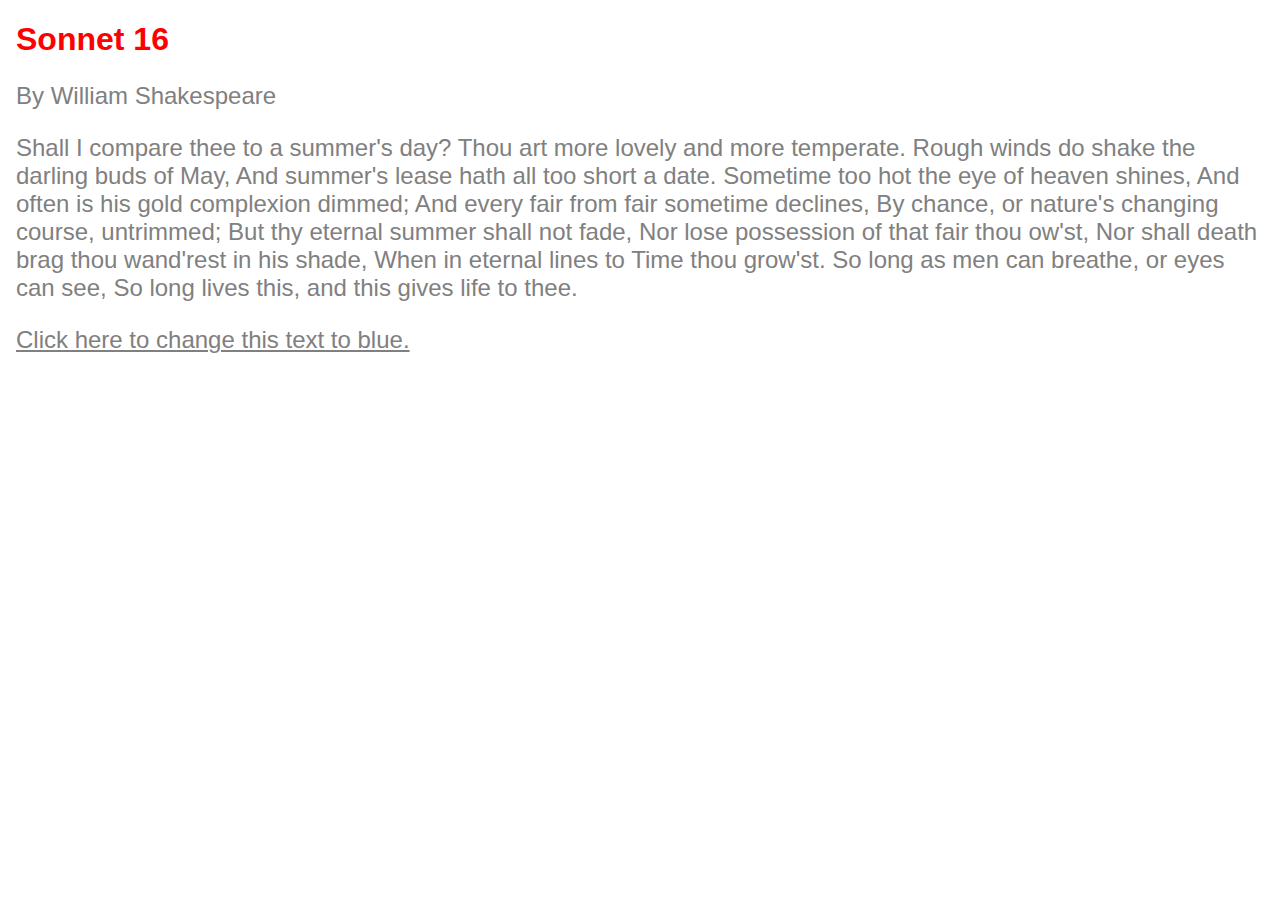
<file: junk/class1/HTML_example/index.html>
<!DOCTYPE html>
<html>
    <head>
        <title>Pratt Institute - Mining the Open Web Visualization Template</title>
        <link rel="stylesheet" href="style.css">
</head>
<body>
    <h1>Sonnet 16</h1>
    <p>By William Shakespeare</p>
    <p>Shall I compare thee to a summer's day?
    Thou art more lovely and more temperate.
        Rough winds do shake the darling buds of May,
        And summer's lease hath all too short a date.
        Sometime too hot the eye of heaven shines,
        And often is his gold complexion dimmed;
        And every fair from fair sometime declines,
        By chance, or nature's changing course, untrimmed;
        But thy eternal summer shall not fade,
        Nor lose possession of that fair thou ow'st,
        Nor shall death brag thou wand'rest in his shade,
        When in eternal lines to Time thou grow'st.
             So long as men can breathe, or eyes can see,
             So long lives this, and this gives life to thee.
    </p>

    <p id="click">Click here to change this text to blue.
    </p>
    <script src="script.js"></script>

    <!-- Let's edit this page to embed a CARTO map -->

</body>
</html>
</file>
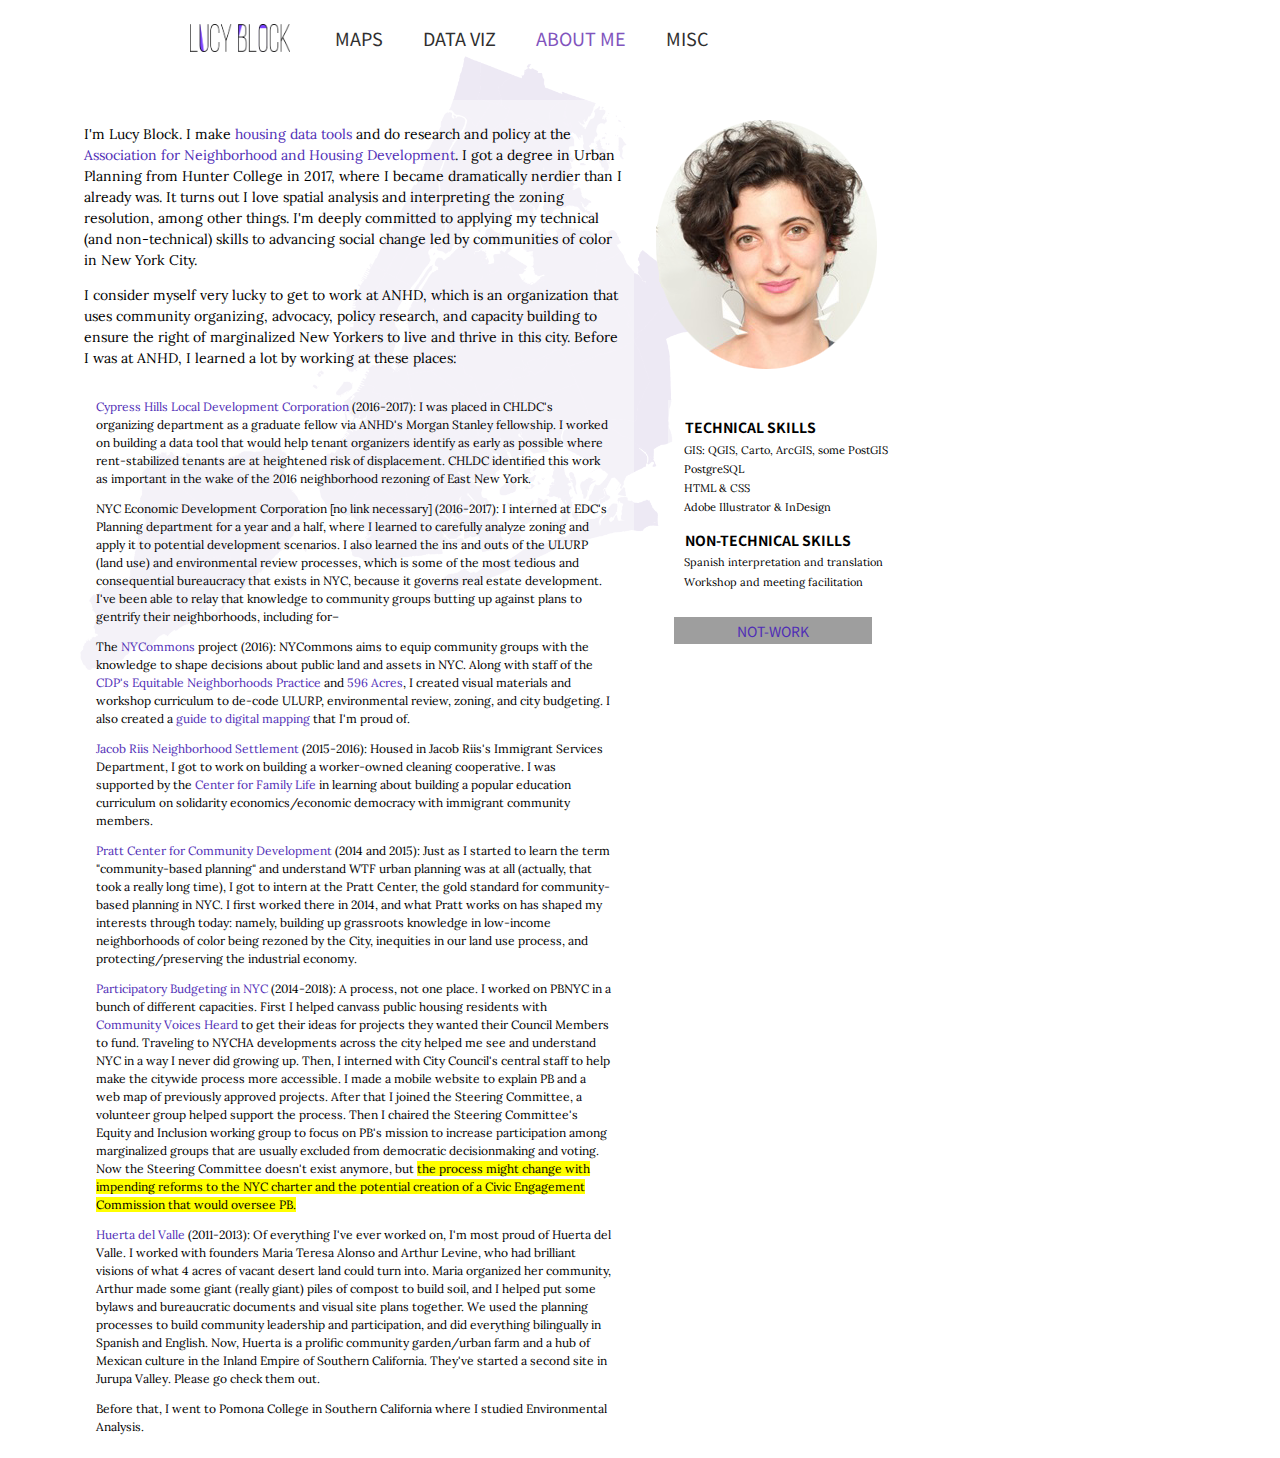
<file: about.html>
<!DOCTYPE html>
<html>
<head>
<title>Lucy Block Maps + Data Viz</title>
<link rel="stylesheet" href="assets/style.css" type="text/css" />
<link href="https://fonts.googleapis.com/css?family=Lora|Noto+Sans+JP" rel="stylesheet" />
<link rel="icon" type="image/png" href="images/lb.png" />
</head>
<body>
        <!-- Needs mobile styling for narrow viewport -->
    <nav class="navbar">
        <div class="container-nav">
            <ul class="navbar-list">
                <li class="navbar-item">
                    <a class="navbar-link light" href="/"><img src="images/lucyblock.png" id="lblogo"></a>
                </li>
                <li class="navbar-item">
                    <a class="navbar-link light" href="https://www.displacementalert.org/about">MAPS</a>
                </li>    
                <li class="navbar-item"><a class="navbar-link light" href="https://www.displacementalert.org/contact-us">DATA VIZ</a>
                </li>
                                    <li class="navbar-item">
                                        <a class="navbar-link light active" href="/about">ABOUT ME</a>
                                    </li>
                <li class="navbar-item"><a class="navbar-link light" href="https://www.displacementalert.org/contact-us">MISC</a>
                </li>
        </ul>
    </div>
</nav>
<div class="mepic">
    <img src="images/myface.png" alt="My face">
</div>
<div class = "blocktext"> 
    <p>
        I'm Lucy Block. I make <a href="http://displacementalert.org" target="_blank">housing data tools</a> and do research and policy at the <a href="http://anhd.org" target="_blank">Association for Neighborhood and Housing Development</a>. I got a degree in Urban Planning from Hunter College in 2017, where I became dramatically nerdier than I already was. It turns out I love spatial analysis and interpreting the zoning resolution, among other things. I'm deeply committed to applying my technical (and non-technical) skills to advancing social change led by communities of color in New York City. 
    </p>
    <p>
        I consider myself very lucky to get to work at ANHD, which is an organization that uses community organizing, advocacy, policy research, and capacity building to ensure the right of marginalized New Yorkers to live and thrive in this city. Before I was at ANHD, I learned a lot by working at these places:
    </p>
    <div class="worklist">
        <p>
            <a href="http://www.cypresshills.org/" target="_blank">Cypress Hills Local Development Corporation</a> (2016-2017): I was placed in CHLDC's organizing department as a graduate fellow via ANHD's Morgan Stanley fellowship. I worked on building a data tool that would help tenant organizers identify as early as possible where rent-stabilized tenants are at heightened risk of displacement. CHLDC identified this work as important in the wake of the 2016 neighborhood rezoning of East New York.
        </p>
        <p>
            NYC Economic Development Corporation [no link necessary] (2016-2017): I interned at EDC's Planning department for a year and a half, where I learned to carefully analyze zoning and apply it to potential development scenarios. I also learned the ins and outs of the ULURP (land use) and environmental review processes, which is some of the most tedious and consequential bureaucracy that exists in NYC, because it governs real estate development. I've been able to relay that knowledge to community groups butting up against plans to gentrify their neighborhoods, including for&ndash;
        </p>
        <p>
            The <a href="http://nycommons.org/" target="_blank">NYCommons</a> project (2016): NYCommons aims to equip community groups with the knowledge to shape decisions about public land and assets in NYC. Along with staff of the <a href="https://cdp.urbanjustice.org/cdp-equitable-neighborhoods target="_blank">CDP's Equitable Neighborhoods Practice</a> and <a href="http://596acres.org/" target="_blank">596 Acres</a>, I created visual materials and workshop curriculum to de-code ULURP, environmental review, zoning, and city budgeting. I also created a <a href="https://nycommons.org/resources/make-digital-map/" target="_blank">guide to digital mapping</a> that I'm proud of.
        </p>
        <p>
            <a href="http://www.riissettlement.org" target="_blank">Jacob Riis Neighborhood Settlement</a> (2015-2016): Housed in Jacob Riis's Immigrant Services Department, I got to work on building a worker-owned cleaning cooperative. I was supported by the <a href="https://www.facebook.com/CenterforFamilyLifeSunsetPark/" target="_blank">Center for Family Life</a> in learning about building a popular education curriculum on solidarity economics/economic democracy with immigrant community members. 
        </p>
        <p>
            <a href="https://www.prattcenter.net/" target="_blank">Pratt Center for Community Development</a> (2014 and 2015): Just as I started to learn the term "community-based planning" and understand WTF urban planning was at all (actually, that took a really long time), I got to intern at the Pratt Center, the gold standard for community-based planning in NYC. I first worked there in 2014, and what Pratt works on has shaped my interests through today: namely, building up grassroots knowledge in low-income neighborhoods of color being rezoned by the City, inequities in our land use process, and protecting/preserving the industrial economy. 
        </p>
        <p>
            <a href="https://council.nyc.gov/pb/" target="_blank">Participatory Budgeting in NYC</a> (2014-2018): A process, not one place. I worked on PBNYC in a bunch of different capacities. First I helped canvass public housing residents with <a href="https://www.cvhaction.org/" target="_blank">Community Voices Heard</a> to get their ideas for projects they wanted their Council Members to fund. Traveling to NYCHA developments across the city helped me see and understand NYC in a way I never did growing up. Then, I interned with City Council's central staff to help make the citywide process more accessible. I made a mobile website to explain PB and a web map of previously approved projects. After that I joined the Steering Committee, a volunteer group helped support the process. Then I chaired the Steering Committee's Equity and Inclusion working group to focus on PB's mission to increase participation among marginalized groups that are usually excluded from democratic decisionmaking and voting. Now the Steering Committee doesn't exist anymore, but <span class="highlight">the process might change with impending reforms to the NYC charter and the potential creation of a Civic Engagement Commission that would oversee PB.</span> 
        </p>
        <p>
            <a href="http://www.huertadelvalle.org/" target="_blank">Huerta del Valle</a> (2011-2013): Of everything I've ever worked on, I'm most proud of Huerta del Valle. I worked with founders Maria Teresa Alonso and Arthur Levine, who had brilliant visions of what 4 acres of vacant desert land could turn into. Maria organized her community, Arthur made some giant (really giant) piles of compost to build soil, and I helped put some bylaws and bureaucratic documents and visual site plans together. We used the planning processes to build community leadership and participation, and did everything bilingually in Spanish and English. Now, Huerta is a prolific community garden/urban farm and a hub of Mexican culture in the Inland Empire of Southern California. They've started a second site in Jurupa Valley. Please go check them out.
        </p>
        <p>Before that, I went to Pomona College in Southern California where I studied Environmental Analysis.</p>
    </div>
    <div class="blocktext sideright">
        <h4 style="margin: .5em .5em .25em .5em;">TECHNICAL SKILLS</h4>
        <ul class="nomargin smallfont">
            <li>GIS: QGIS, Carto, ArcGIS, some PostGIS</li>
            <li>PostgreSQL</li>
            <li>HTML & CSS</li>
            <li>Adobe Illustrator & InDesign</li>
        </ul>
        <h4 style="margin: 1em .5em .25em .5em;">NON-TECHNICAL SKILLS</h4>
        <ul class="nomargin smallfont">
            <li>Spanish interpretation and translation</li>
            <li>Workshop and meeting facilitation</li>
        </ul>
    </div>
    <div class="blocktext notwork">
        <a href="/notwork">NOT-WORK</a>
    </div>
</div>
<div class="mapbg">
<img class="mapimg" src="images/purplecity.png" style="opacity:0.5">
</div>

</body>
</html>
</file>
<file: junk/class1/HTML_example/style.css>
body {
    margin: 1em;
    font-family: sans-serif;
}

h1 {
    color:red;
}

p {
    color: gray;
    font-size: 1.5em;
}

.author {
	font-style: italic;
}

#click {
	text-decoration: underline;
}
</file>
<file: assets/style.css>
html {
    overflow: scroll;
}

body {
    margin-left:5%;
    margin-right:5%;
    font-family: 'Noto Sans JP', sans-serif;
}

h1,h2,h3,h4 {
    width:95%;
    margin-left:1em;
    margin-right:1em;
    font-family: 'Noto Sans JP', sans-serif;
}

div {
    font-family: 'Noto Sans JP', sans-serif;
    /* width:95%; */
    margin-left:1em;
    margin-right:1em;
    font-size:16px;
}

#header {
    font-size:2em;
    font-weight:700;
    text-align:center
}



/* Lucy styles */

ul {
    list-style-type: none;
}

ul.nomargin {
    margin: 0;
    padding: 0;
}

ul.nomargin li {
    margin: .25em .5em .25em .5em;
}

ul.smallfont {
    font-size: 11px;
}


a {
    text-decoration: none;
    color: rgb(80, 46, 182)
}

a:hover {
    color: rgb(129, 84, 189)
}

div.menu {
    text-transform: uppercase;
    padding-left: 1rem;
    font-size: 28px;
    width: 80%;
    line-height: 1.5;
    position: fixed;
    top: 200px;
    left: 20px;
    z-index: 10;
    background-color: rgba(255, 255, 255, 0.7)
}

div.mepic {
    position: absolute;
    left: 640px;
    top: 120px;
    z-index: 13;
}

div.randombar {
    padding-right: 0.5rem;
    font-size: 14px;
    width: 100px;
    line-height: 1.2;
    position: fixed;
    top: 100px;
    left: 600px;
    z-index: 11;
    background-color: rgba(179, 177, 177, 0.7)

}

div.randombar ul {
    padding-left: 0;
}

div.randombar li {
    margin-bottom: 3px;
}

div.navbar {
    font-size: 8px;
}

div.blocktext {
    font-family: 'Lora', sans-serif;    
    font-size: 14px;
    width: 70%;
    max-width: 540px;
    margin-right: 60px;
    padding: 10px;
    line-height: 1.5;
    position: absolute;
    top: 100px;
    left: 60px;
    z-index: 9;
    background-color: rgba(255, 255, 255, 0.4);
}

div.worklist {
    font-family: 'Lora', sans-serif;    
    font-size: 12px;
    padding-top: .25em;
}

div.sideright {
    left: 580px;
    top: 300px;
    width: 220px;    
    z-index: 12;
}

div.notwork {
    font-family: 'Noto Sans JP', sans-serif;
    left: 590px;
    top: 510px;
    z-index: 12;
    margin: 0;
}

div.notwork a {
    background-color: rgb(158, 158, 158);
    padding: .25em 4.5em .25em 4.5em;
}

div.notwork a:hover {
    background-color: rgb(190, 190, 190)
}

.mapbg {
    position: absolute;
    width: 100%
}

.mapimg {
    max-width: 620px;
    min-width:400px;
    width: 70%;
}

.remark-slide-scaler {
    box-shadow: none !important;
    -webkit-box-shadow: none !important;
}

.remark-container {
    background-color: white !important;
}

.highlight {
    background-color: yellow;
}


/* Navbar CSS */


.navbar { 
    display: block; 
    height: 40px;
    padding: 0rem;
}

.navbar > .container-nav {
  width: 100%; 
  max-width: 950px;
  position: relative;
  margin: 0 auto;
  display: relative;
}

.navbar-list {
  list-style: none;
  margin-bottom: 0; 
  padding-left: 0rem !important;
}

.navbar-item {
  position: relative;
  float: left;
  margin: 0 20px 0 20px; 
}

.navbar-link {
  text-transform: uppercase;
  font-size: 18px;
  text-decoration: none;
  line-height: 44px;
  color: #302f2f ;
  transition: color 0.4s ease 0s;
}

.navbar-link:hover {
  color: rgb(80, 46, 182) ;
  transition: color 0.4s ease 0s;
  background-color: transparent;  
}

.navbar-link.active {
  color: rgb(129, 84, 189);
}

.navbar-link.active::after {
    content: "" ;
}

#lblogo {
    width: 100px;
    margin: 8px 5px 0 5px;
}
</file>
